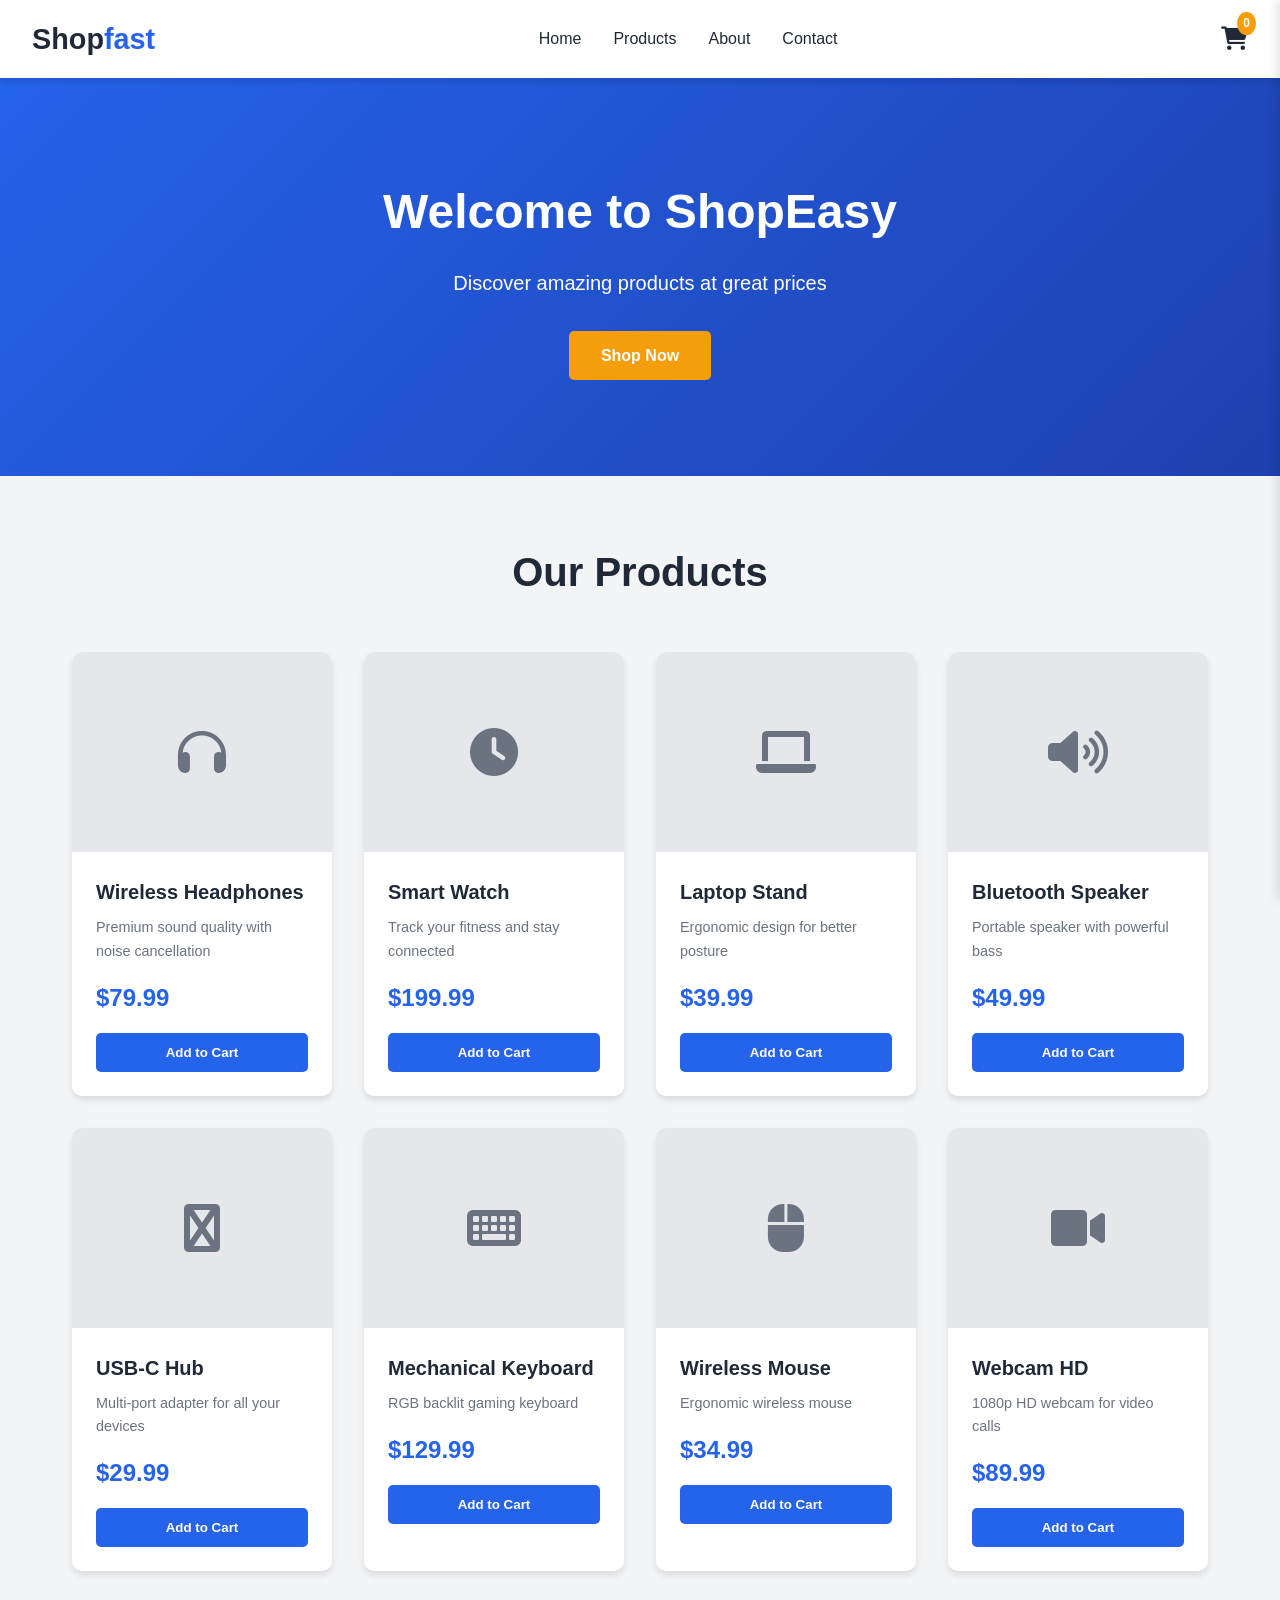
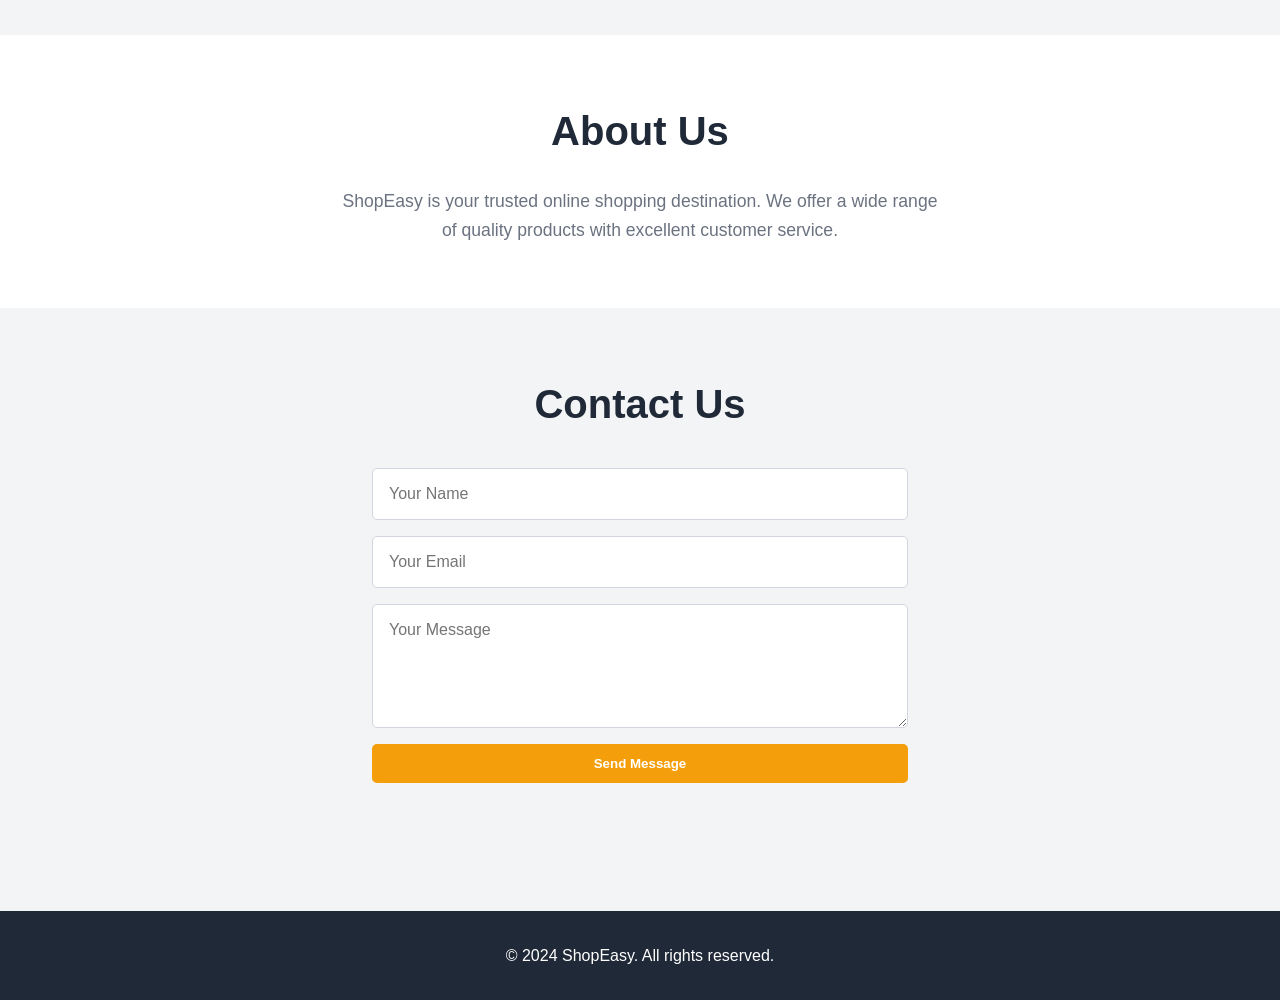
<file: index.html>
<!DOCTYPE html>
<html lang="en">
<head>
    <meta charset="UTF-8">
    <meta name="viewport" content="width=device-width, initial-scale=1.0">
    <title>ShopEasy - Your Online Store</title>
    <link rel="stylesheet" href="style.css">
    <link rel="stylesheet" href="https://cdnjs.cloudflare.com/ajax/libs/font-awesome/6.0.0/css/all.min.css">
</head>
<body>
    <!-- Header -->
    <header>
        <div class="logo">
            <h1>Shop<span>fast</span></h1>
        </div>
        <nav>
            <ul>
                <li><a href="#home">Home</a></li>
                <li><a href="#products">Products</a></li>
                <li><a href="#about">About</a></li>
                <li><a href="#contact">Contact</a></li>
            </ul>
        </nav>
        <div class="cart-icon" onclick="toggleCart()">
            <i class="fas fa-shopping-cart"></i>
            <span id="cart-count">0</span>
        </div>
    </header>

    <!-- Hero Section -->
    <section id="home" class="hero">
        <div class="hero-content">
            <h2>Welcome to ShopEasy</h2>
            <p>Discover amazing products at great prices</p>
            <a href="#products" class="btn">Shop Now</a>
        </div>
    </section>

    <!-- Products Section -->
    <section id="products" class="products">
        <h2>Our Products</h2>
        <div class="product-grid" id="product-grid">
            <!-- Products will be dynamically inserted here -->
        </div>
    </section>

    <!-- About Section -->
    <section id="about" class="about">
        <h2>About Us</h2>
        <p>ShopEasy is your trusted online shopping destination. We offer a wide range of quality products with excellent customer service.</p>
    </section>

    <!-- Contact Section -->
    <section id="contact" class="contact">
        <h2>Contact Us</h2>
        <form id="contact-form" onsubmit="handleSubmit(event)">
            <input type="text" placeholder="Your Name" required>
            <input type="email" placeholder="Your Email" required>
            <textarea placeholder="Your Message" rows="5" required></textarea>
            <button type="submit" class="btn">Send Message</button>
        </form>
    </section>

    <!-- Shopping Cart Sidebar -->
    <div class="cart-sidebar" id="cart-sidebar">
        <div class="cart-header">
            <h3>Shopping Cart</h3>
            <span class="close-cart" onclick="toggleCart()">&times;</span>
        </div>
        <div class="cart-items" id="cart-items">
            <!-- Cart items will be dynamically inserted here -->
        </div>
        <div class="cart-footer">
            <div class="cart-total">
                <span>Total:</span>
                <span id="cart-total">$0.00</span>
            </div>
            <button class="btn checkout-btn" onclick="checkout()">Checkout</button>
        </div>
    </div>

    <!-- Footer -->
    <footer>
        <p>&copy; 2024 ShopEasy. All rights reserved.</p>
    </footer>

    <script src="script.js"></script>
</body>
</html>
</file>
<file: style.css>
/* Reset and Base Styles */
* {
    margin: 0;
    padding: 0;
    box-sizing: border-box;
    font-family: 'Segoe UI', Tahoma, Geneva, Verdana, sans-serif;
}

:root {
    --primary-color: #2563eb;
    --secondary-color: #1e40af;
    --accent-color: #f59e0b;
    --text-dark: #1f2937;
    --text-light: #6b7280;
    --white: #ffffff;
    --bg-light: #f3f4f6;
    --shadow: 0 4px 6px rgba(0, 0, 0, 0.1);
}

body {
    background-color: var(--bg-light);
    color: var(--text-dark);
    line-height: 1.6;
}

/* Header Styles */
header {
    background-color: var(--white);
    box-shadow: var(--shadow);
    padding: 1rem 2rem;
    display: flex;
    justify-content: space-between;
    align-items: center;
    position: sticky;
    top: 0;
    z-index: 1000;
}

.logo h1 {
    font-size: 1.8rem;
    color: var(--text-dark);
}

.logo span {
    color: var(--primary-color);
}

nav ul {
    display: flex;
    list-style: none;
    gap: 2rem;
}

nav ul li a {
    text-decoration: none;
    color: var(--text-dark);
    font-weight: 500;
    transition: color 0.3s;
}

nav ul li a:hover {
    color: var(--primary-color);
}

.cart-icon {
    position: relative;
    cursor: pointer;
    font-size: 1.5rem;
    color: var(--text-dark);
}

#cart-count {
    position: absolute;
    top: -8px;
    right: -8px;
    background-color: var(--accent-color);
    color: var(--white);
    font-size: 0.75rem;
    padding: 2px 6px;
    border-radius: 50%;
    font-weight: bold;
}

/* Hero Section */
.hero {
    background: linear-gradient(135deg, var(--primary-color), var(--secondary-color));
    color: var(--white);
    padding: 6rem 2rem;
    text-align: center;
}

.hero-content h2 {
    font-size: 3rem;
    margin-bottom: 1rem;
}

.hero-content p {
    font-size: 1.25rem;
    margin-bottom: 2rem;
}

.btn {
    display: inline-block;
    padding: 0.75rem 2rem;
    background-color: var(--accent-color);
    color: var(--white);
    text-decoration: none;
    border-radius: 5px;
    font-weight: 600;
    border: none;
    cursor: pointer;
    transition: transform 0.3s, background-color 0.3s;
}

.btn:hover {
    background-color: #d97706;
    transform: translateY(-2px);
}

/* Products Section */
.products {
    padding: 4rem 2rem;
    max-width: 1200px;
    margin: 0 auto;
}

.products h2 {
    text-align: center;
    font-size: 2.5rem;
    margin-bottom: 3rem;
    color: var(--text-dark);
}

.product-grid {
    display: grid;
    grid-template-columns: repeat(auto-fit, minmax(250px, 1fr));
    gap: 2rem;
}

.product-card {
    background-color: var(--white);
    border-radius: 10px;
    overflow: hidden;
    box-shadow: var(--shadow);
    transition: transform 0.3s;
}

.product-card:hover {
    transform: translateY(-5px);
}

.product-image {
    width: 100%;
    height: 200px;
    background-color: #e5e7eb;
    display: flex;
    align-items: center;
    justify-content: center;
    font-size: 3rem;
    color: var(--text-light);
}

.product-info {
    padding: 1.5rem;
}

.product-info h3 {
    font-size: 1.25rem;
    margin-bottom: 0.5rem;
}

.product-info .price {
    font-size: 1.5rem;
    color: var(--primary-color);
    font-weight: bold;
    margin-bottom: 1rem;
}

.product-info .description {
    color: var(--text-light);
    font-size: 0.9rem;
    margin-bottom: 1rem;
}

.add-to-cart {
    width: 100%;
    padding: 0.75rem;
    background-color: var(--primary-color);
    color: var(--white);
    border: none;
    border-radius: 5px;
    cursor: pointer;
    font-weight: 600;
    transition: background-color 0.3s;
}

.add-to-cart:hover {
    background-color: var(--secondary-color);
}

/* About Section */
.about {
    padding: 4rem 2rem;
    background-color: var(--white);
    text-align: center;
}

.about h2 {
    font-size: 2.5rem;
    margin-bottom: 1.5rem;
}

.about p {
    max-width: 600px;
    margin: 0 auto;
    color: var(--text-light);
    font-size: 1.1rem;
}

/* Contact Section */
.contact {
    padding: 4rem 2rem;
    max-width: 600px;
    margin: 0 auto;
}

.contact h2 {
    text-align: center;
    font-size: 2.5rem;
    margin-bottom: 2rem;
}

#contact-form {
    display: flex;
    flex-direction: column;
    gap: 1rem;
}

#contact-form input,
#contact-form textarea {
    padding: 1rem;
    border: 1px solid #d1d5db;
    border-radius: 5px;
    font-size: 1rem;
}

#contact-form input:focus,
#contact-form textarea:focus {
    outline: none;
    border-color: var(--primary-color);
}

/* Cart Sidebar */
.cart-sidebar {
    position: fixed;
    top: 0;
    right: -400px;
    width: 400px;
    height: 100%;
    background-color: var(--white);
    box-shadow: -4px 0 10px rgba(0, 0, 0, 0.1);
    z-index: 2000;
    transition: right 0.3s ease;
    display: flex;
    flex-direction: column;
}

.cart-sidebar.active {
    right: 0;
}

.cart-header {
    padding: 1.5rem;
    border-bottom: 1px solid #e5e7eb;
    display: flex;
    justify-content: space-between;
    align-items: center;
}

.close-cart {
    font-size: 2rem;
    cursor: pointer;
    color: var(--text-light);
}

.cart-items {
    flex: 1;
    overflow-y: auto;
    padding: 1rem;
}

.cart-item {
    display: flex;
    justify-content: space-between;
    align-items: center;
    padding: 1rem;
    border-bottom: 1px solid #e5e7eb;
}

.cart-item-info h4 {
    font-size: 1rem;
    margin-bottom: 0.25rem;
}

.cart-item-info .item-price {
    color: var(--primary-color);
    font-weight: bold;
}

.remove-item {
    color: #ef4444;
    cursor: pointer;
    font-size: 1.25rem;
}

.cart-footer {
    padding: 1.5rem;
    border-top: 1px solid #e5e7eb;
}

.cart-total {
    display: flex;
    justify-content: space-between;
    font-size: 1.25rem;
    font-weight: bold;
    margin-bottom: 1rem;
}

.checkout-btn {
    width: 100%;
}

/* Empty Cart Message */
.empty-cart {
    text-align: center;
    padding: 2rem;
    color: var(--text-light);
}

/* Footer */
footer {
    background-color: var(--text-dark);
    color: var(--white);
    text-align: center;
    padding: 2rem;
    margin-top: 4rem;
}

/* Responsive Design */
@media (max-width: 768px) {
    header {
        flex-direction: column;
        gap: 1rem;
    }

    nav ul {
        gap: 1rem;
    }

    .hero-content h2 {
        font-size: 2rem;
    }

    .cart-sidebar {
        width: 100%;
        right: -100%;
    }
}
</file>
